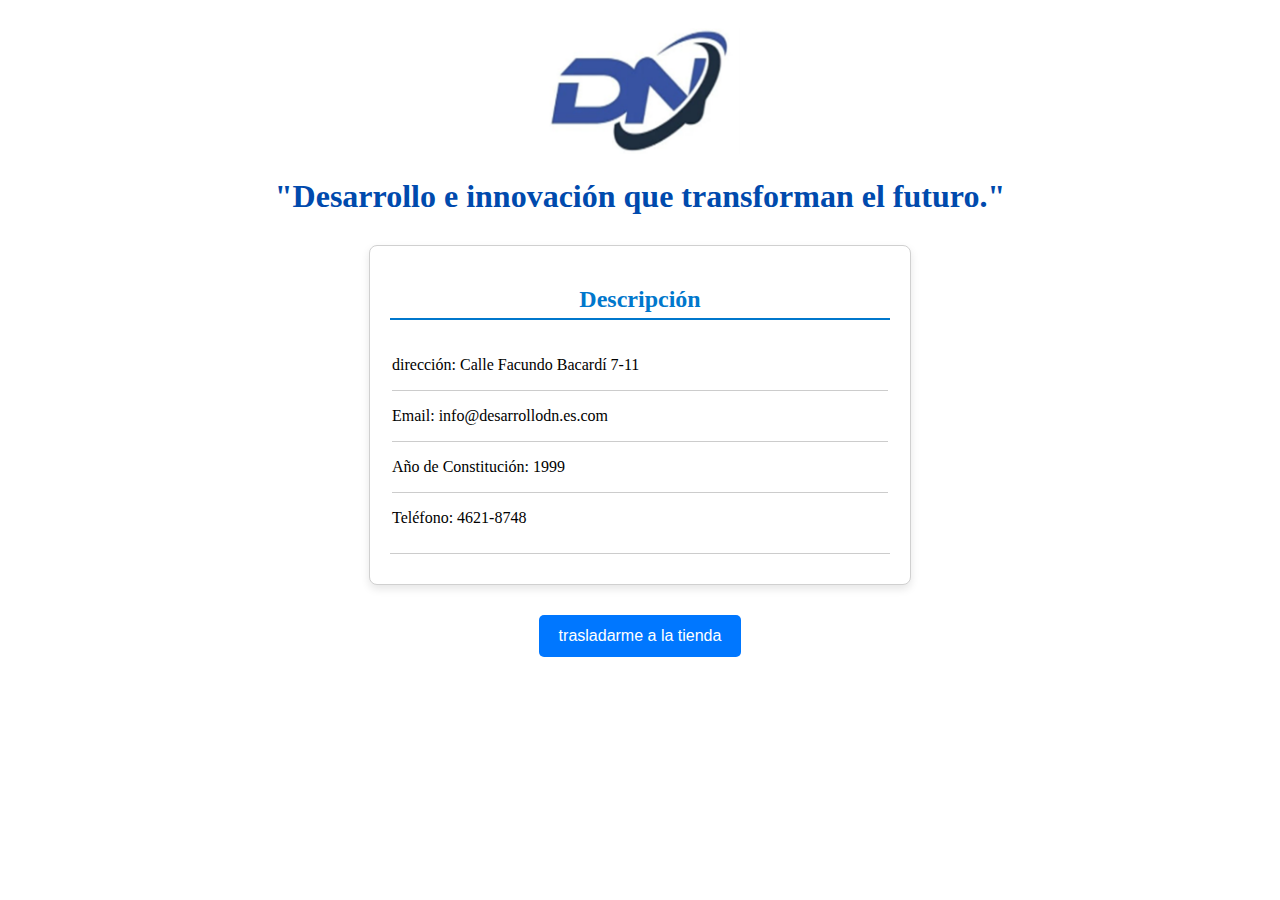
<file: index.html>
<!doctype html>
<html>
<head>
	
<meta charset="utf-8">
<title>Documento sin título</title>
	<link rel="stylesheet" href="pagina1.css">
</head>
	<body>
	<div style="text-align: center;">
	<img src="DN.png" width="200" height="126" alt=""/>
<h1>"Desarrollo e innovación que transforman el futuro."</h1>
	</div>
		<div id="login">
<h2 align="center"> Descripción</h2>
<form action="" method="POST">
<fieldset>		
<p> <label for="email"> dirección: Calle Facundo Bacardí 7-11 </label> </p> <hr>
<p> <label for="email"> Email: info@desarrollodn.es.com </label> </p> <hr>
<p> <label for="email"> Año de Constitución: 1999 </label> </p> <hr>
<p> <label for="email"> Teléfono: 4621-8748</label> </p>	
</fieldset>
</form> <hr>
</div>
		<div style="text-align: center;">
    <button type="submit" class="btn btn-primary w-100"> <a href="tienda.html">trasladarme a la tienda</a> </button>
    	</div>
    </body>
</html>
</file>
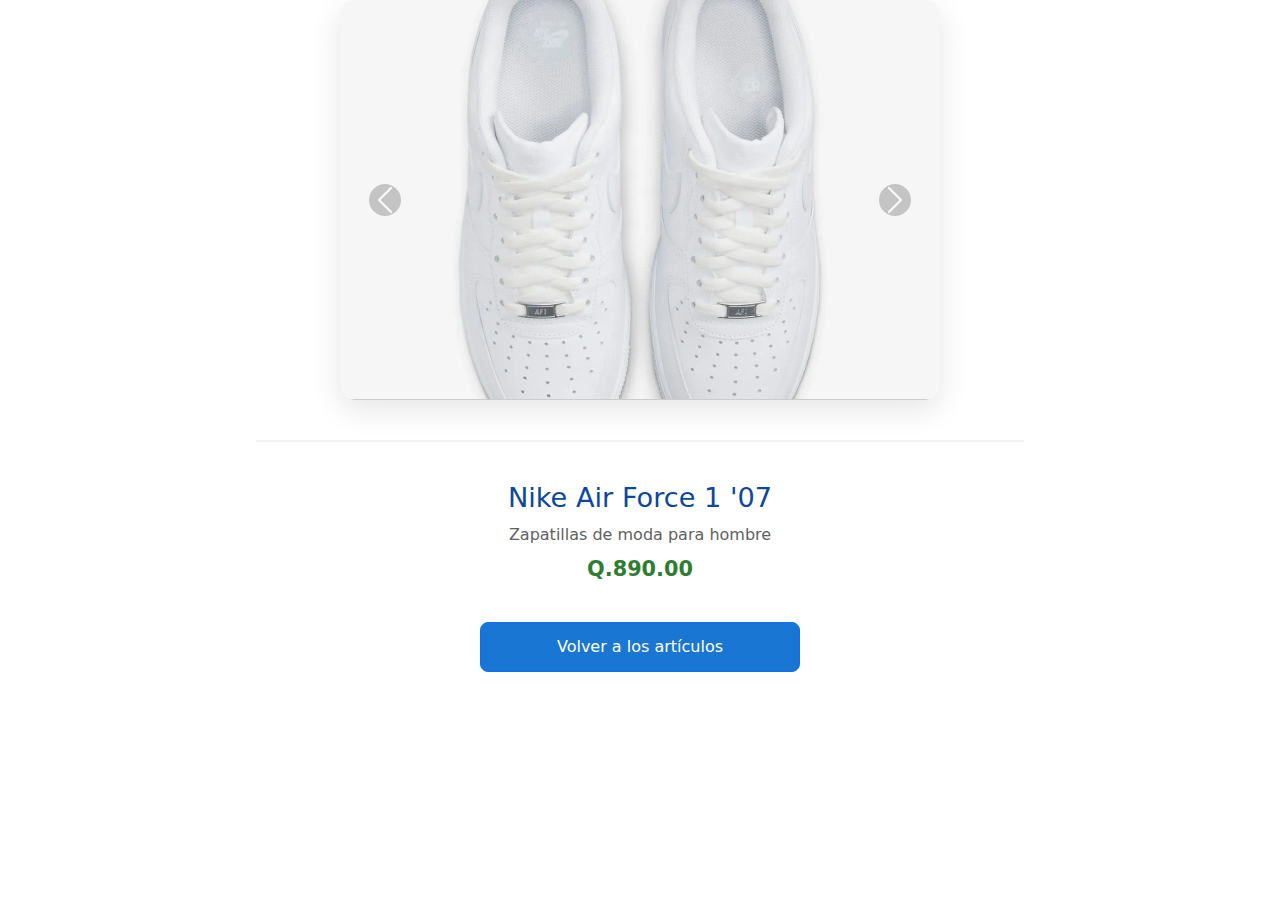
<file: articulo 3.html>
<!doctype html>
<html lang="es">
<head>
  <meta charset="utf-8">
  <title>Artículo 3</title>
  <meta name="viewport" content="width=device-width, initial-scale=1">
  <!-- Bootstrap CSS -->
  <link href="https://cdn.jsdelivr.net/npm/bootstrap@5.3.2/dist/css/bootstrap.min.css" rel="stylesheet">
	
	<link rel="stylesheet" href="pagina4.css">	
</head>
<body>

<div id="carouselExample" class="carousel slide" data-bs-ride="carousel">
<div class="carousel-inner">
    <div class="carousel-item" align="center">
    <img src="zapato 2.1.webp" alt=""/> </div>
    <div class="carousel-item" align="center">
    <img src="zapato 2.2.webp" alt=""/></div>
    <div class="carousel-item" align="center">
    <img src="zapato 2.3.webp" alt=""/> </div>
	  <div class="carousel-item active" align="center">
    <img src="zapato 2.4.webp" alt=""/> </div>
    <div class="carousel-item" align="center">
   <img src="zapato 2.5.webp" alt=""/></div>
<div class="carousel-item" align="center">
      <img src="zapato 2.6.webp" alt=""/> </div>
  </div>
  <button class="carousel-control-prev" type="button" data-bs-target="#carouselExample" data-bs-slide="prev">
    <span class="carousel-control-prev-icon" aria-hidden="true"></span>
    <span class="visually-hidden">Anterior</span>
  </button>
  <button class="carousel-control-next" type="button" data-bs-target="#carouselExample" data-bs-slide="next">
    <span class="carousel-control-next-icon" aria-hidden="true"></span>
    <span class="visually-hidden">Siguiente</span>
  </button>
</div> <hr>
	<h4 align="center">Nike Air Force 1 '07</h4>
<p class="subtitulo" align="center">Zapatillas de moda para hombre</p>
<h6 align="center">Q.890.00</h6>	
	<div style="text-align: center;">
    <a href="tienda.html" class="btn btn-primary">Volver a los artículos</a>

    	</div>
	
<!-- Bootstrap JS (Popper + Bootstrap) -->
<script src="https://cdn.jsdelivr.net/npm/bootstrap@5.3.2/dist/js/bootstrap.bundle.min.js"></script>
</body>
</html>
</file>
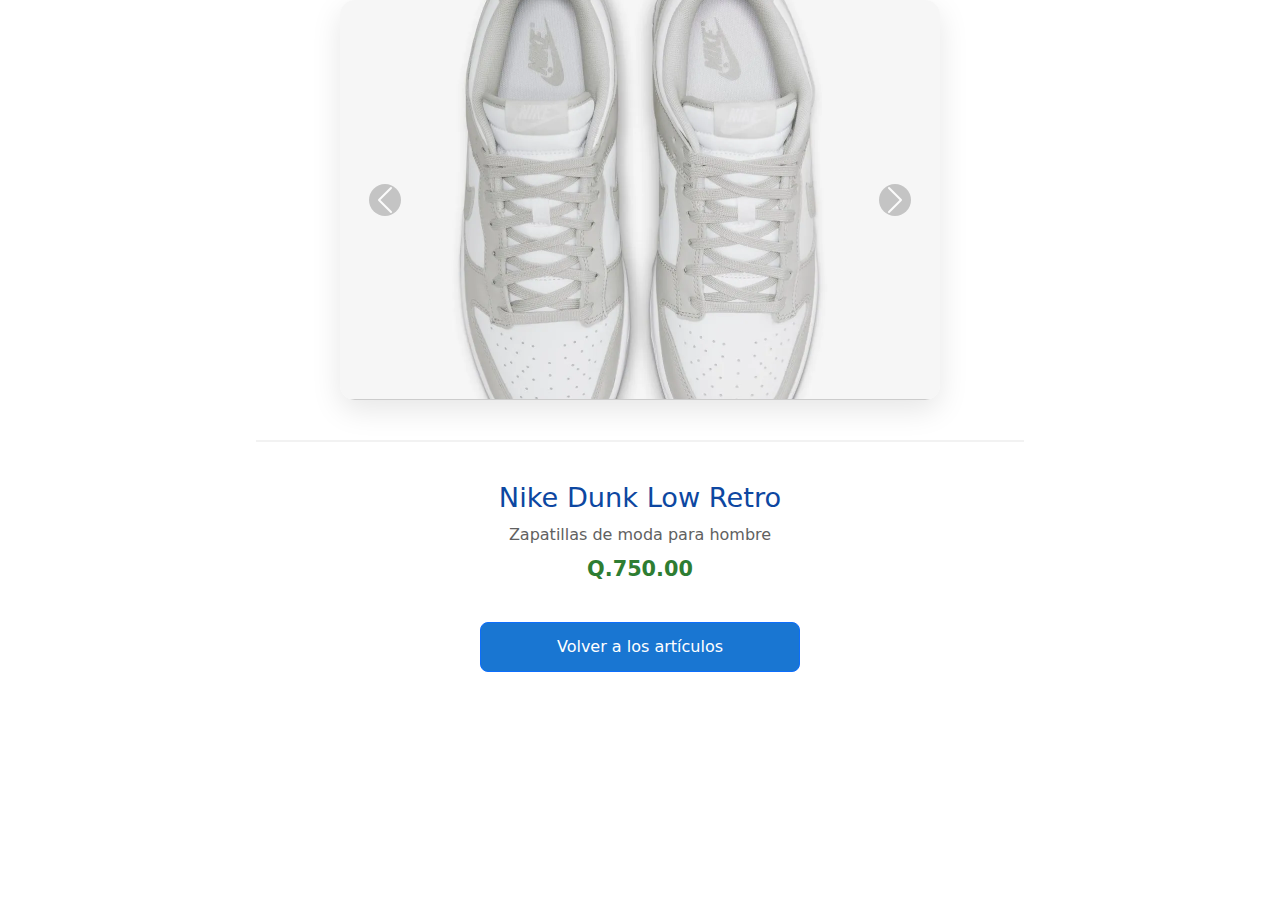
<file: articulo1.html>
<!doctype html>
<html lang="es">
<head>
  <meta charset="utf-8">
  <title>Artículo 1</title>
  <meta name="viewport" content="width=device-width, initial-scale=1">
  <!-- Bootstrap CSS -->
  <link href="https://cdn.jsdelivr.net/npm/bootstrap@5.3.2/dist/css/bootstrap.min.css" rel="stylesheet">
	
	<link rel="stylesheet" href="pagina3.css">	
</head>
<body>

<div id="carouselExample" class="carousel slide" data-bs-ride="carousel">
<div class="carousel-inner">
    <div class="carousel-item" align="center">
    <img src="zapato 1.webp" alt=""/> </div>
    <div class="carousel-item" align="center">
    <img src="zapato 2.webp" alt=""/></div>
    <div class="carousel-item" align="center">
    <img src="zapato 3.webp" alt=""/> </div>
	  <div class="carousel-item active" align="center">
    <img src="zapato 4.webp" alt=""/> </div>
    <div class="carousel-item" align="center">
   <img src="zapato 5.webp" alt=""/></div>
<div class="carousel-item" align="center">
      <img src="zapato 6.webp" alt=""/> </div>
  </div>
  <button class="carousel-control-prev" type="button" data-bs-target="#carouselExample" data-bs-slide="prev">
    <span class="carousel-control-prev-icon" aria-hidden="true"></span>
    <span class="visually-hidden">Anterior</span>
  </button>
  <button class="carousel-control-next" type="button" data-bs-target="#carouselExample" data-bs-slide="next">
    <span class="carousel-control-next-icon" aria-hidden="true"></span>
    <span class="visually-hidden">Siguiente</span>
  </button>
</div> <hr>
	<h4 align="center">Nike Dunk Low Retro</h4>
<p class="subtitulo" align="center">Zapatillas de moda para hombre</p>
<h6 align="center">Q.750.00</h6>	
	<div style="text-align: center;">
    <a href="tienda.html" class="btn btn-primary">Volver a los artículos</a>

    	</div>
	
<!-- Bootstrap JS (Popper + Bootstrap) -->
<script src="https://cdn.jsdelivr.net/npm/bootstrap@5.3.2/dist/js/bootstrap.bundle.min.js"></script>
</body>
</html>
</file>
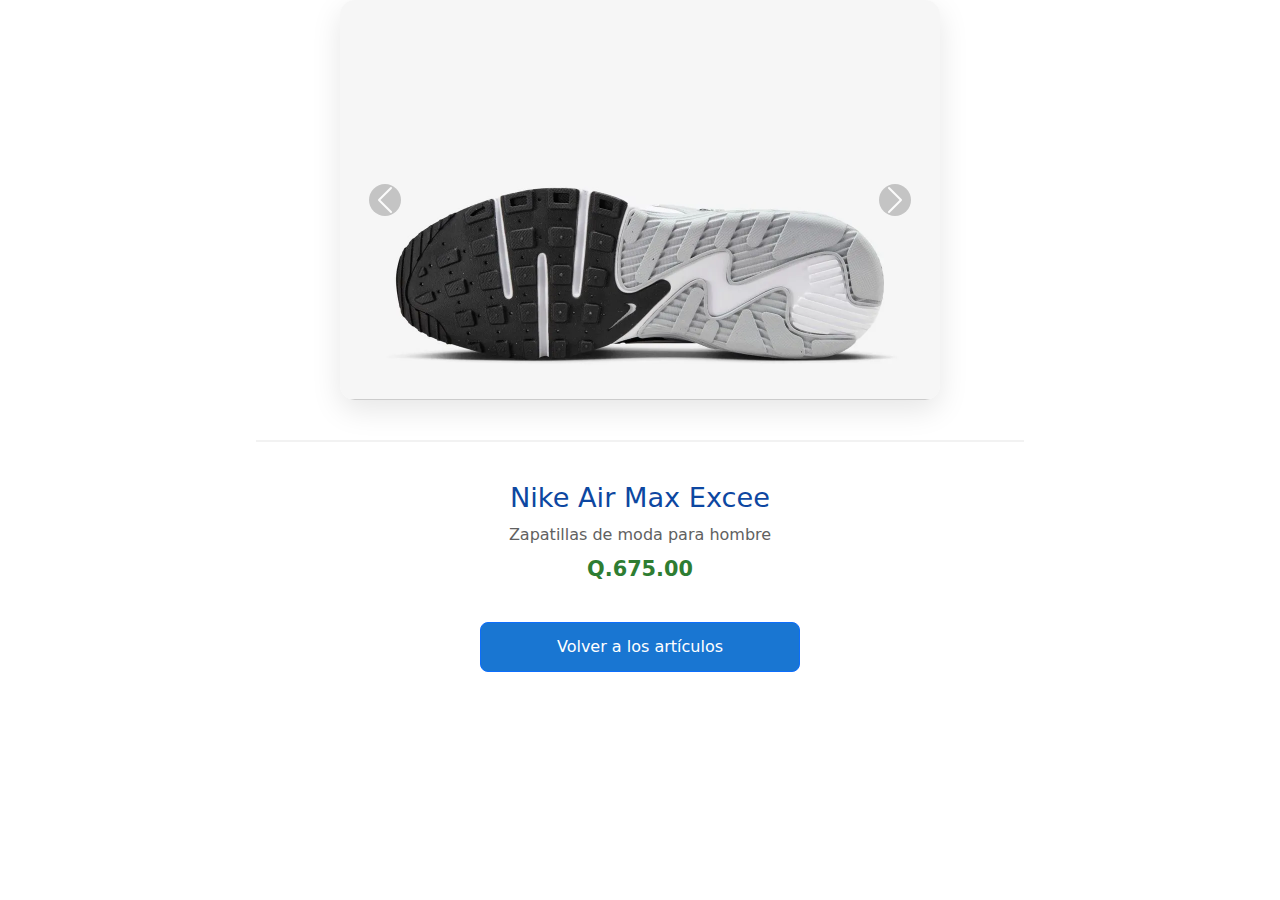
<file: articulo2.html>
<!doctype html>
<html lang="es">
<head>
  <meta charset="utf-8">
  <title>Artículo 2</title>
  <meta name="viewport" content="width=device-width, initial-scale=1">
  <!-- Bootstrap CSS -->
  <link href="https://cdn.jsdelivr.net/npm/bootstrap@5.3.2/dist/css/bootstrap.min.css" rel="stylesheet">
	
	<link rel="stylesheet" href="pagina5.css">
</head>
<body>

<div id="carouselExample" class="carousel slide" data-bs-ride="carousel">
<div class="carousel-inner">
    <div class="carousel-item" align="center">
    <img src="zapato 1.1.webp" alt=""/> </div>
    <div class="carousel-item" align="center">
    <img src="zapato 1.3.webp" alt=""/></div>
    <div class="carousel-item" align="center">
    <img src="zapato 1.4.webp" alt=""/> </div>
	  <div class="carousel-item active" align="center">
    <img src="zapato 1.5.webp" alt=""/> </div>
    <div class="carousel-item" align="center">
   <img src="zapato 1.6.webp" alt=""/></div>
  </div>
  <button class="carousel-control-prev" type="button" data-bs-target="#carouselExample" data-bs-slide="prev">
    <span class="carousel-control-prev-icon" aria-hidden="true"></span>
    <span class="visually-hidden">Anterior</span>
  </button>
  <button class="carousel-control-next" type="button" data-bs-target="#carouselExample" data-bs-slide="next">
    <span class="carousel-control-next-icon" aria-hidden="true"></span>
    <span class="visually-hidden">Siguiente</span>
  </button>
</div> <hr>
	<h4 align="center">Nike Air Max Excee</h4>
<p class="subtitulo" align="center">Zapatillas de moda para hombre</p>
<h6 align="center">Q.675.00</h6>	
	<div style="text-align: center;">
    <a href="tienda.html" class="btn btn-primary">Volver a los artículos</a>

    	</div>
	
<!-- Bootstrap JS (Popper + Bootstrap) -->
<script src="https://cdn.jsdelivr.net/npm/bootstrap@5.3.2/dist/js/bootstrap.bundle.min.js"></script>
</body>
</html>
</file>
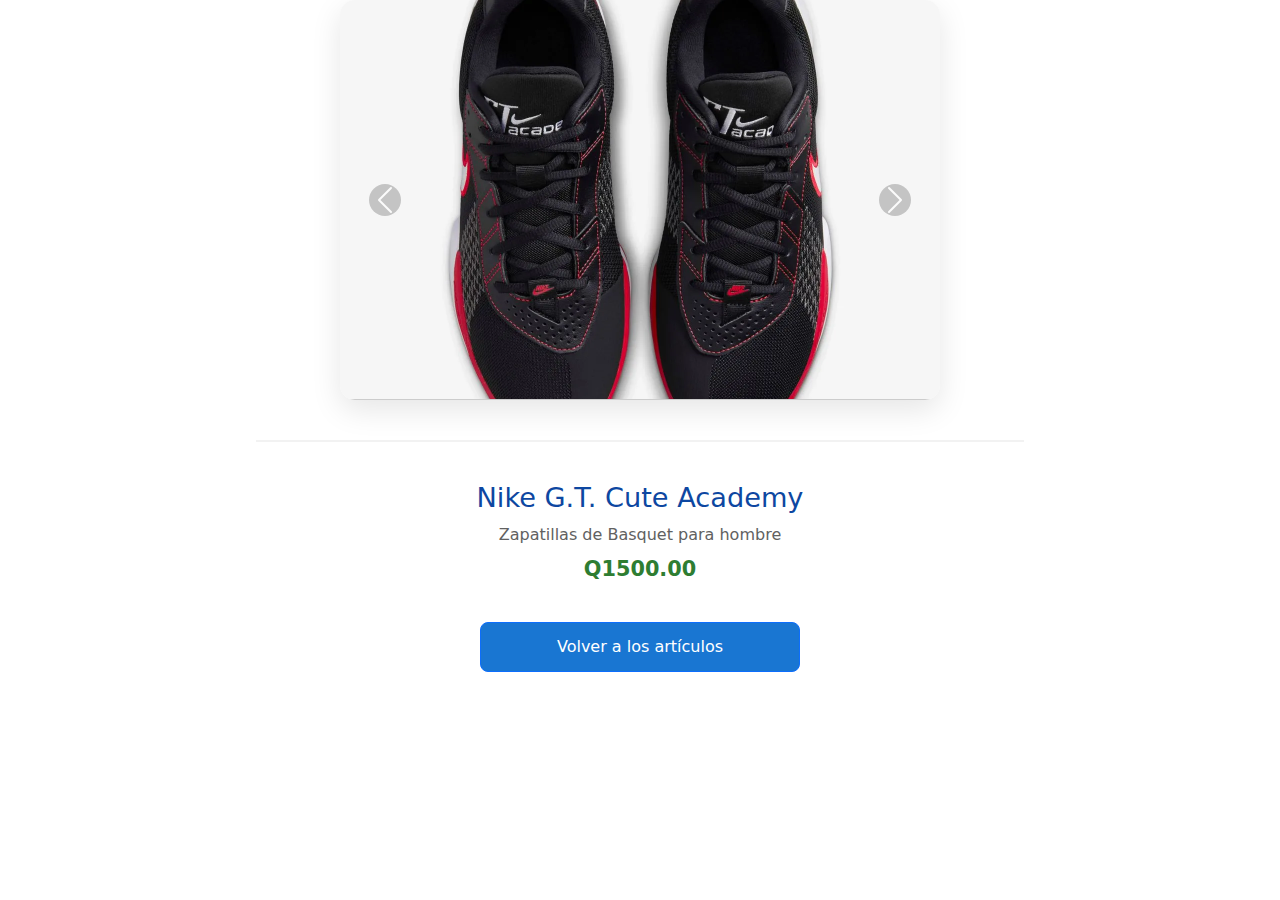
<file: articulo4.html>
<!doctype html>
<html lang="es">
<head>
  <meta charset="utf-8">
  <title>Artículo 4</title>
  <meta name="viewport" content="width=device-width, initial-scale=1">
  <!-- Bootstrap CSS -->
  <link href="https://cdn.jsdelivr.net/npm/bootstrap@5.3.2/dist/css/bootstrap.min.css" rel="stylesheet">
	
	<link rel="stylesheet" href="pagina6.css">
</head>
<body>

<div id="carouselExample" class="carousel slide" data-bs-ride="carousel">
<div class="carousel-inner">
    <div class="carousel-item" align="center">
    <img src="zapato 3.1.webp" alt=""/> </div>
    <div class="carousel-item" align="center">
    <img src="zapato 3.2.webp" alt=""/></div>
    <div class="carousel-item" align="center">
    <img src="zapato 3.3.webp" alt=""/> </div>
	  <div class="carousel-item active" align="center">
    <img src="zapato 3.4.webp" alt=""/> </div>
    <div class="carousel-item" align="center">
   <img src="zapato 3.5.webp" alt=""/></div>
<div class="carousel-item" align="center">
      <img src="zapato 3.6.webp" alt=""/> </div>
  </div>
  <button class="carousel-control-prev" type="button" data-bs-target="#carouselExample" data-bs-slide="prev">
    <span class="carousel-control-prev-icon" aria-hidden="true"></span>
    <span class="visually-hidden">Anterior</span>
  </button>
  <button class="carousel-control-next" type="button" data-bs-target="#carouselExample" data-bs-slide="next">
    <span class="carousel-control-next-icon" aria-hidden="true"></span>
    <span class="visually-hidden">Siguiente</span>
  </button>
</div> <hr>
	<h4 align="center">Nike G.T. Cute Academy</h4>
<p class="subtitulo" align="center">Zapatillas de Basquet para hombre</p>
<h6 align="center">Q1500.00</h6>	
	<div style="text-align: center;">
    <a href="tienda.html" class="btn btn-primary">Volver a los artículos</a>

    	</div>
	
<!-- Bootstrap JS (Popper + Bootstrap) -->
<script src="https://cdn.jsdelivr.net/npm/bootstrap@5.3.2/dist/js/bootstrap.bundle.min.js"></script>
</body>
</html>
</file>
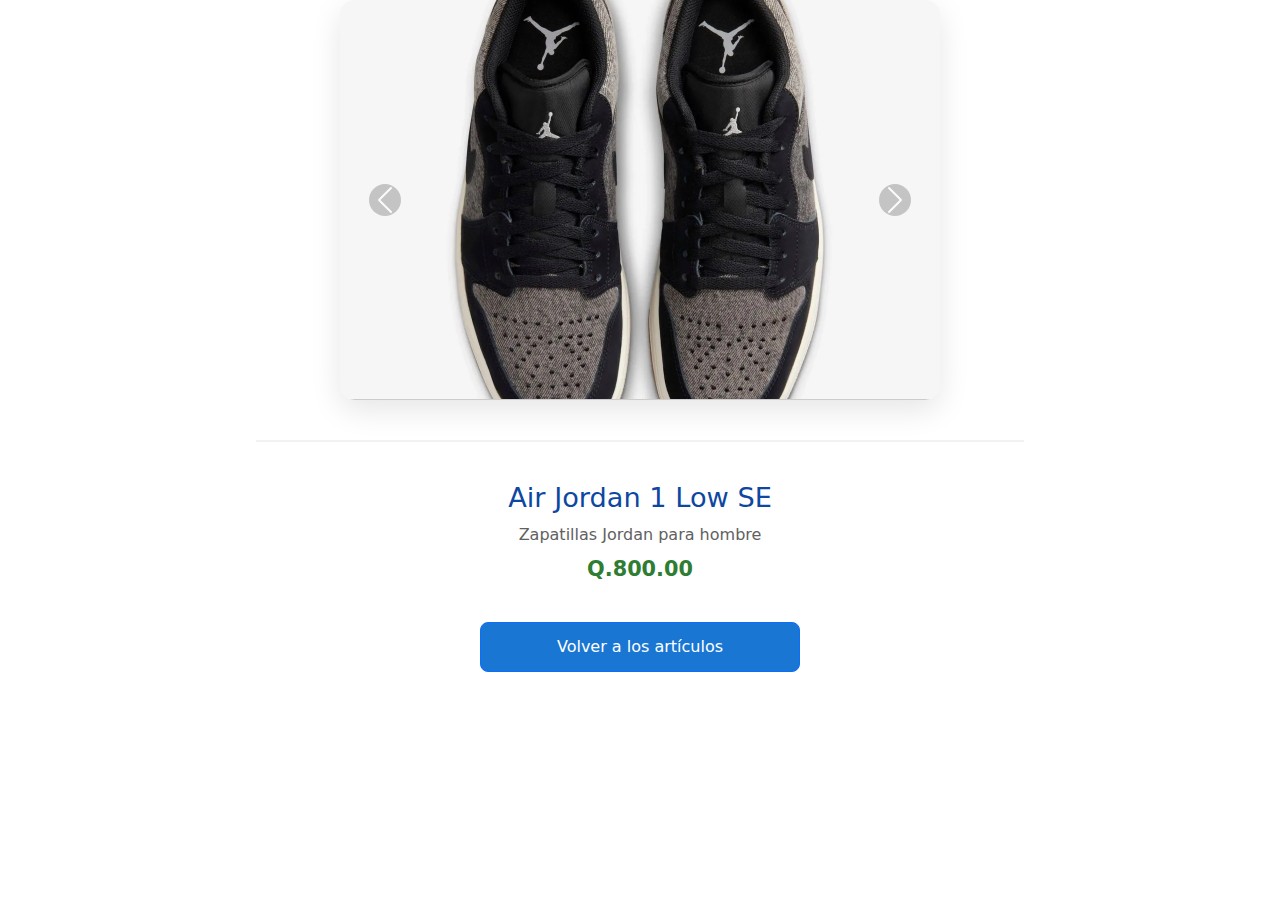
<file: articulo5.html>
<!doctype html>
<html lang="es">
<head>
  <meta charset="utf-8">
  <title>Artículo 5</title>
  <meta name="viewport" content="width=device-width, initial-scale=1">
  <!-- Bootstrap CSS -->
  <link href="https://cdn.jsdelivr.net/npm/bootstrap@5.3.2/dist/css/bootstrap.min.css" rel="stylesheet">
	
	<link rel="stylesheet" href="pagina6.css">
</head>
<body>

<div id="carouselExample" class="carousel slide" data-bs-ride="carousel">
<div class="carousel-inner">
    <div class="carousel-item" align="center">
    <img src="zapato 4.1.webp" alt=""/> </div>
    <div class="carousel-item" align="center">
    <img src="zapato 4.2.webp" alt=""/></div>
    <div class="carousel-item" align="center">
    <img src="zapato 4.3.webp" alt=""/> </div>
	  <div class="carousel-item active" align="center">
    <img src="zapato 4.4.webp" alt=""/> </div>
    <div class="carousel-item" align="center">
   <img src="4.5.webp" alt=""/></div>
<div class="carousel-item" align="center">
      <img src="4.6.webp" alt=""/> </div>
  </div>
  <button class="carousel-control-prev" type="button" data-bs-target="#carouselExample" data-bs-slide="prev">
    <span class="carousel-control-prev-icon" aria-hidden="true"></span>
    <span class="visually-hidden">Anterior</span>
  </button>
  <button class="carousel-control-next" type="button" data-bs-target="#carouselExample" data-bs-slide="next">
    <span class="carousel-control-next-icon" aria-hidden="true"></span>
    <span class="visually-hidden">Siguiente</span>
  </button>
</div> <hr>
	<h4 align="center">Air Jordan 1 Low SE</h4>
<p class="subtitulo" align="center">Zapatillas Jordan para hombre</p>
<h6 align="center">Q.800.00</h6>	
	<div style="text-align: center;">
    <a href="tienda.html" class="btn btn-primary">Volver a los artículos</a>

    	</div>
	
<!-- Bootstrap JS (Popper + Bootstrap) -->
<script src="https://cdn.jsdelivr.net/npm/bootstrap@5.3.2/dist/js/bootstrap.bundle.min.js"></script>
</body>
</html>
</file>
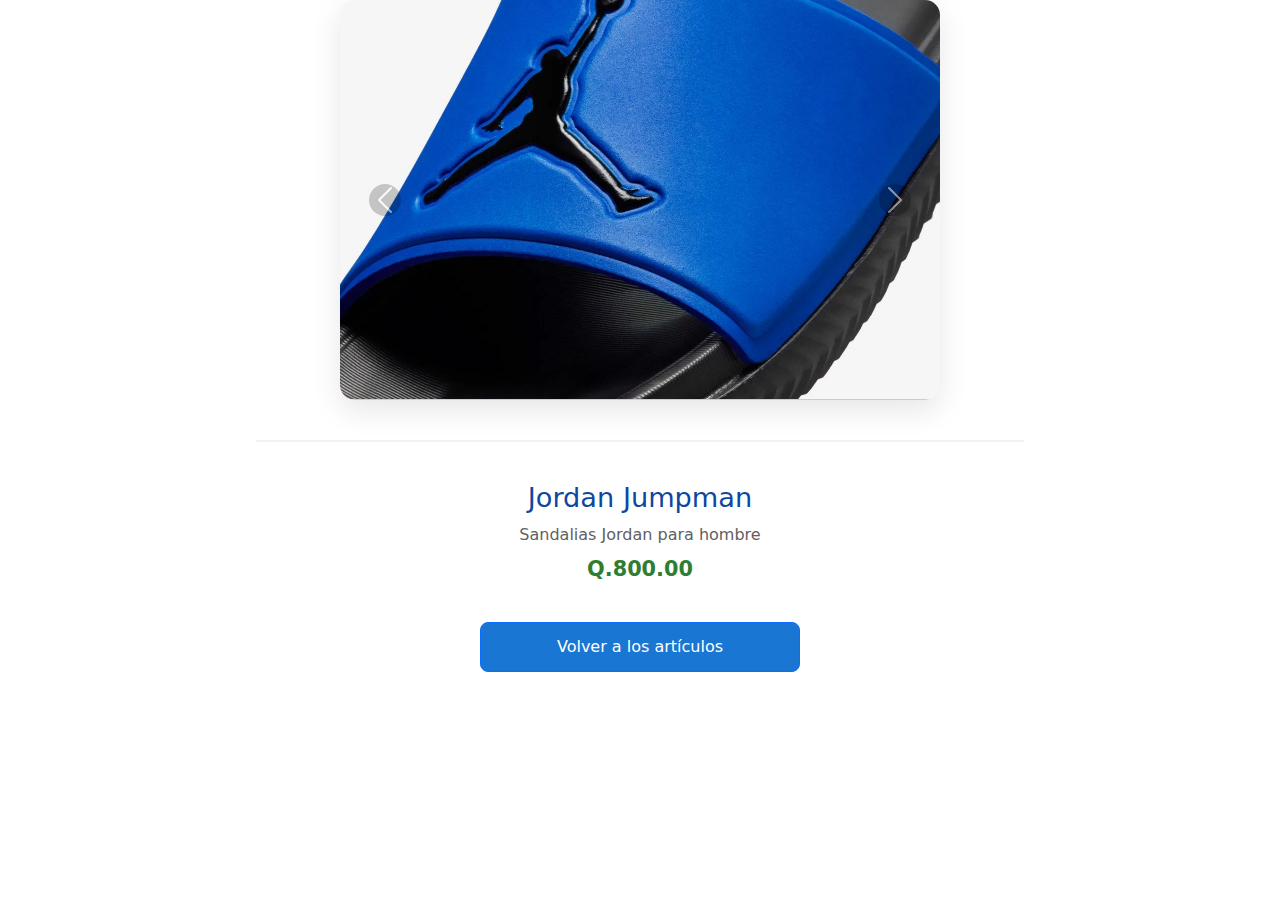
<file: articulo6.html>
<!doctype html>
<html lang="es">
<head>
  <meta charset="utf-8">
  <title>Artículo 5</title>
  <meta name="viewport" content="width=device-width, initial-scale=1">
  <!-- Bootstrap CSS -->
  <link href="https://cdn.jsdelivr.net/npm/bootstrap@5.3.2/dist/css/bootstrap.min.css" rel="stylesheet">
	
	<link rel="stylesheet" href="pagina6.css">
</head>
<body>

<div id="carouselExample" class="carousel slide" data-bs-ride="carousel">
<div class="carousel-inner">
    <div class="carousel-item" align="center">
    <img src="5.1.webp" alt=""/> </div>
    <div class="carousel-item" align="center">
    <img src="5.2.webp" alt=""/></div>
    <div class="carousel-item" align="center">
    <img src="5.3.webp" alt=""/> </div>
	  <div class="carousel-item active" align="center">
    <img src="5.4.webp" alt=""/> </div>
    <div class="carousel-item" align="center">
   <img src="5.5.webp" alt=""/></div>
<div class="carousel-item" align="center">
      <img src="5.6.webp" alt=""/> </div>
  </div>
  <button class="carousel-control-prev" type="button" data-bs-target="#carouselExample" data-bs-slide="prev">
    <span class="carousel-control-prev-icon" aria-hidden="true"></span>
    <span class="visually-hidden">Anterior</span>
  </button>
  <button class="carousel-control-next" type="button" data-bs-target="#carouselExample" data-bs-slide="next">
    <span class="carousel-control-next-icon" aria-hidden="true"></span>
    <span class="visually-hidden">Siguiente</span>
  </button>
</div> <hr>
	<h4 align="center">Jordan Jumpman</h4>
<p class="subtitulo" align="center">Sandalias Jordan para hombre</p>
<h6 align="center">Q.800.00</h6>	
	<div style="text-align: center;">
    <a href="tienda.html" class="btn btn-primary">Volver a los artículos</a>

    	</div>
	
<!-- Bootstrap JS (Popper + Bootstrap) -->
<script src="https://cdn.jsdelivr.net/npm/bootstrap@5.3.2/dist/js/bootstrap.bundle.min.js"></script>
</body>
</html>
</file>
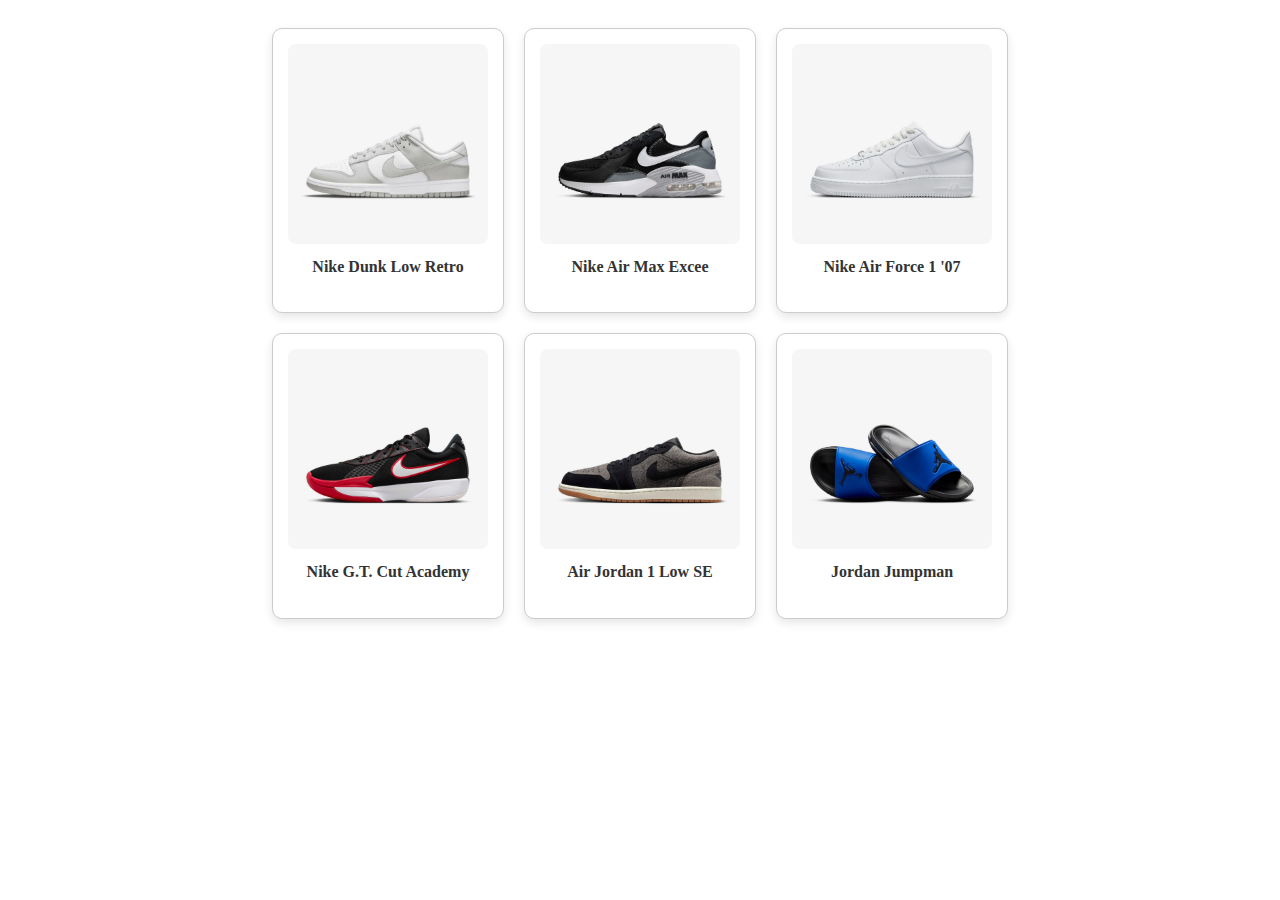
<file: tienda.html>
<!doctype html>
<html>
<head>
<meta charset="utf-8">
<title>Tienda virtual </title>
	<link rel="stylesheet" href="pagina2.css">
</head>
	<body>
		<table width="200" border="0" align="center">
  <tbody>
    <tr>
      <td> <a href="articulo1.html"><img src="zapato 1.webp" alt="" width="200"/></a> <h4 align="center">Nike Dunk Low Retro</h4> </td>
      <td> <a href="articulo2.html"><img src="zapato 1.1.webp" alt="" width="200"/></a> <h4 align="center">Nike Air Max Excee</h4> </td>
      <td> <a href="articulo 3.html"><img src="zapato 2.1.webp" alt="" width="200"/></a>  <h4 align="center">	Nike Air Force 1 '07</h4> </td>
    </tr>
    <tr>
      <td> <a href="articulo4.html"><img src="zapato 3.1.webp" alt="" width="200"/></a> <h4 align="center">Nike G.T. Cut Academy</h4> </td>
      <td> <a href="articulo5.html"> <img src="zapato 4.1.webp" alt="" width="200"/></a> <h4 align="center">Air Jordan 1 Low SE</h4> </td>
      <td> <a href="articulo6.html"> <img src="5.1.webp" alt="" width="200"/></a> <h4 align="center">Jordan Jumpman</h4> </td>
    </tr>
  </tbody>
</table>
</body>
</html>
</file>
<file: pagina1.css>
<head>
<meta charset="utf-8">
<title>Documento sin título</title>
<style>
    body {
        font-family: 'Segoe UI', Tahoma, Geneva, Verdana, sans-serif;
        background-color: #f5f8fc;
        color: #333;
        margin: 0;
        padding: 20px;
    }

    h1 {
        color: #004aad;
        font-size: 2em;
        margin-top: 20px;
    }

    h2 {
        color: #0077cc;
        border-bottom: 2px solid #0077cc;
        padding-bottom: 5px;
    }

    #login {
        background-color: #ffffff;
        border: 1px solid #d0d0d0;
        border-radius: 8px;
        max-width: 500px;
        margin: 30px auto;
        padding: 20px;
        box-shadow: 0 4px 8px rgba(0,0,0,0.1);
    }

    fieldset {
        border: none;
        padding: 0;
    }

    label {
        display: block;
        font-size: 1em;
        margin-bottom: 10px;
    }

    hr {
        border: none;
        border-top: 1px solid #ccc;
        margin: 10px 0;
    }

    .btn {
        background-color: #0077ff;
        color: white;
        border: none;
        padding: 12px 20px;
        border-radius: 5px;
        cursor: pointer;
        font-size: 1em;
        transition: background-color 0.3s ease;
        text-decoration: none;
    }

    .btn:hover {
        background-color: #005ec0;
    }

    .btn a {
        color: white;
        text-decoration: none;
        display: block;
    }

    img {
        margin-top: 20px;
    }
</style>
</head>
</file>
<file: pagina4.css>
<style>
  body {
    background: linear-gradient(to right, #e0f7fa, #f9fbe7);
    font-family: 'Segoe UI', Tahoma, Geneva, Verdana, sans-serif;
    padding: 30px;
    color: #333;
    text-align: center;
  }

  /* Carrusel container */
  #carouselExample {
    max-width: 600px;
    margin: 0 auto 30px;
    border-radius: 15px;
    overflow: hidden;
    box-shadow: 0 10px 30px rgba(0, 0, 0, 0.1);
    background-color: #fff;
  }

  .carousel-inner img {
    width: 100%;
    height: 400px;
    object-fit: cover;
    border-bottom: 1px solid #ccc;
  }

  .carousel-control-prev-icon,
  .carousel-control-next-icon {
    background-color: rgba(0, 0, 0, 0.4);
    padding: 10px;
    border-radius: 50%;
  }

  /* Títulos y descripción */
  h4 {
    font-size: 1.7rem;
    color: #0d47a1;
    margin-top: 10px;
  }

  .subtitulo {
    font-size: 1rem;
    color: #616161;
    margin: 5px 0 10px;
  }

  h6 {
    font-size: 1.3rem;
    color: #2e7d32;
    font-weight: bold;
    margin-bottom: 20px;
  }

  /* Botón */
  .btn-primary {
    width: 60%;
    max-width: 320px;
    font-size: 1rem;
    padding: 12px;
    margin: 20px auto;
    border-radius: 8px;
    background-color: #1976d2;
    transition: background-color 0.3s ease;
  }

  .btn-primary:hover {
    background-color: #0d47a1;
  }

  .btn-primary a {
    color: white;
    text-decoration: none;
    display: block;
  }

  hr {
    margin: 40px auto;
    width: 60%;
    border-top: 2px solid #ccc;
  }

  /* Responsive */
  @media (max-width: 600px) {
    .carousel-inner img {
      height: 250px;
    }

    .btn-primary {
      width: 80%;
    }
  }
</style>
</file>
<file: pagina3.css>
<style>
  body {
    background: linear-gradient(to right, #e0f7fa, #f9fbe7);
    font-family: 'Segoe UI', Tahoma, Geneva, Verdana, sans-serif;
    padding: 30px;
    color: #333;
    text-align: center;
  }

  /* Carrusel container */
  #carouselExample {
    max-width: 600px;
    margin: 0 auto 30px;
    border-radius: 15px;
    overflow: hidden;
    box-shadow: 0 10px 30px rgba(0, 0, 0, 0.1);
    background-color: #fff;
  }

  .carousel-inner img {
    width: 100%;
    height: 400px;
    object-fit: cover;
    border-bottom: 1px solid #ccc;
  }

  .carousel-control-prev-icon,
  .carousel-control-next-icon {
    background-color: rgba(0, 0, 0, 0.4);
    padding: 10px;
    border-radius: 50%;
  }

  /* Títulos y descripción */
  h4 {
    font-size: 1.7rem;
    color: #0d47a1;
    margin-top: 10px;
  }

  .subtitulo {
    font-size: 1rem;
    color: #616161;
    margin: 5px 0 10px;
  }

  h6 {
    font-size: 1.3rem;
    color: #2e7d32;
    font-weight: bold;
    margin-bottom: 20px;
  }

  /* Botón */
  .btn-primary {
    width: 60%;
    max-width: 320px;
    font-size: 1rem;
    padding: 12px;
    margin: 20px auto;
    border-radius: 8px;
    background-color: #1976d2;
    transition: background-color 0.3s ease;
  }

  .btn-primary:hover {
    background-color: #0d47a1;
  }

  .btn-primary a {
    color: white;
    text-decoration: none;
    display: block;
  }

  hr {
    margin: 40px auto;
    width: 60%;
    border-top: 2px solid #ccc;
  }

  /* Responsive */
  @media (max-width: 600px) {
    .carousel-inner img {
      height: 250px;
    }

    .btn-primary {
      width: 80%;
    }
  }
</style>
</file>
<file: pagina5.css>
<style>
  body {
    background: linear-gradient(to right, #e0f7fa, #f9fbe7);
    font-family: 'Segoe UI', Tahoma, Geneva, Verdana, sans-serif;
    padding: 30px;
    color: #333;
    text-align: center;
  }

  /* Carrusel container */
  #carouselExample {
    max-width: 600px;
    margin: 0 auto 30px;
    border-radius: 15px;
    overflow: hidden;
    box-shadow: 0 10px 30px rgba(0, 0, 0, 0.1);
    background-color: #fff;
  }

  .carousel-inner img {
    width: 100%;
    height: 400px;
    object-fit: cover;
    border-bottom: 1px solid #ccc;
  }

  .carousel-control-prev-icon,
  .carousel-control-next-icon {
    background-color: rgba(0, 0, 0, 0.4);
    padding: 10px;
    border-radius: 50%;
  }

  /* Títulos y descripción */
  h4 {
    font-size: 1.7rem;
    color: #0d47a1;
    margin-top: 10px;
  }

  .subtitulo {
    font-size: 1rem;
    color: #616161;
    margin: 5px 0 10px;
  }

  h6 {
    font-size: 1.3rem;
    color: #2e7d32;
    font-weight: bold;
    margin-bottom: 20px;
  }

  /* Botón */
  .btn-primary {
    width: 60%;
    max-width: 320px;
    font-size: 1rem;
    padding: 12px;
    margin: 20px auto;
    border-radius: 8px;
    background-color: #1976d2;
    transition: background-color 0.3s ease;
  }

  .btn-primary:hover {
    background-color: #0d47a1;
  }

  .btn-primary a {
    color: white;
    text-decoration: none;
    display: block;
  }

  hr {
    margin: 40px auto;
    width: 60%;
    border-top: 2px solid #ccc;
  }

  /* Responsive */
  @media (max-width: 600px) {
    .carousel-inner img {
      height: 250px;
    }

    .btn-primary {
      width: 80%;
    }
  }
</style>
</file>
<file: pagina6.css>
<style>
  body {
    background: linear-gradient(to right, #e0f7fa, #f9fbe7);
    font-family: 'Segoe UI', Tahoma, Geneva, Verdana, sans-serif;
    padding: 30px;
    color: #333;
    text-align: center;
  }

  /* Carrusel container */
  #carouselExample {
    max-width: 600px;
    margin: 0 auto 30px;
    border-radius: 15px;
    overflow: hidden;
    box-shadow: 0 10px 30px rgba(0, 0, 0, 0.1);
    background-color: #fff;
  }

  .carousel-inner img {
    width: 100%;
    height: 400px;
    object-fit: cover;
    border-bottom: 1px solid #ccc;
  }

  .carousel-control-prev-icon,
  .carousel-control-next-icon {
    background-color: rgba(0, 0, 0, 0.4);
    padding: 10px;
    border-radius: 50%;
  }

  /* Títulos y descripción */
  h4 {
    font-size: 1.7rem;
    color: #0d47a1;
    margin-top: 10px;
  }

  .subtitulo {
    font-size: 1rem;
    color: #616161;
    margin: 5px 0 10px;
  }

  h6 {
    font-size: 1.3rem;
    color: #2e7d32;
    font-weight: bold;
    margin-bottom: 20px;
  }

  /* Botón */
  .btn-primary {
    width: 60%;
    max-width: 320px;
    font-size: 1rem;
    padding: 12px;
    margin: 20px auto;
    border-radius: 8px;
    background-color: #1976d2;
    transition: background-color 0.3s ease;
  }

  .btn-primary:hover {
    background-color: #0d47a1;
  }

  .btn-primary a {
    color: white;
    text-decoration: none;
    display: block;
  }

  hr {
    margin: 40px auto;
    width: 60%;
    border-top: 2px solid #ccc;
  }

  /* Responsive */
  @media (max-width: 600px) {
    .carousel-inner img {
      height: 250px;
    }

    .btn-primary {
      width: 80%;
    }
  }
</style>
</file>
<file: pagina2.css>
<head>
<meta charset="utf-8">
<title>Tienda virtual</title>
<style>
    body {
        background-color: #f2f5fa;
        font-family: 'Segoe UI', Tahoma, Geneva, Verdana, sans-serif;
        margin: 0;
        padding: 40px 20px;
    }

    table {
        margin: 0 auto;
        border-collapse: separate;
        border-spacing: 20px;
    }

    td {
        background-color: #fff;
        border: 1px solid #ccc;
        border-radius: 10px;
        box-shadow: 0 4px 10px rgba(0,0,0,0.1);
        text-align: center;
        padding: 15px;
        width: 220px;
    }

    img {
        width: 200px;
        height: auto;
        border-radius: 8px;
        transition: transform 0.3s ease;
    }

    img:hover {
        transform: scale(1.05);
    }

    h4 {
        margin-top: 10px;
        font-size: 1em;
        color: #333;
    }
</style>
</head>
</file>
